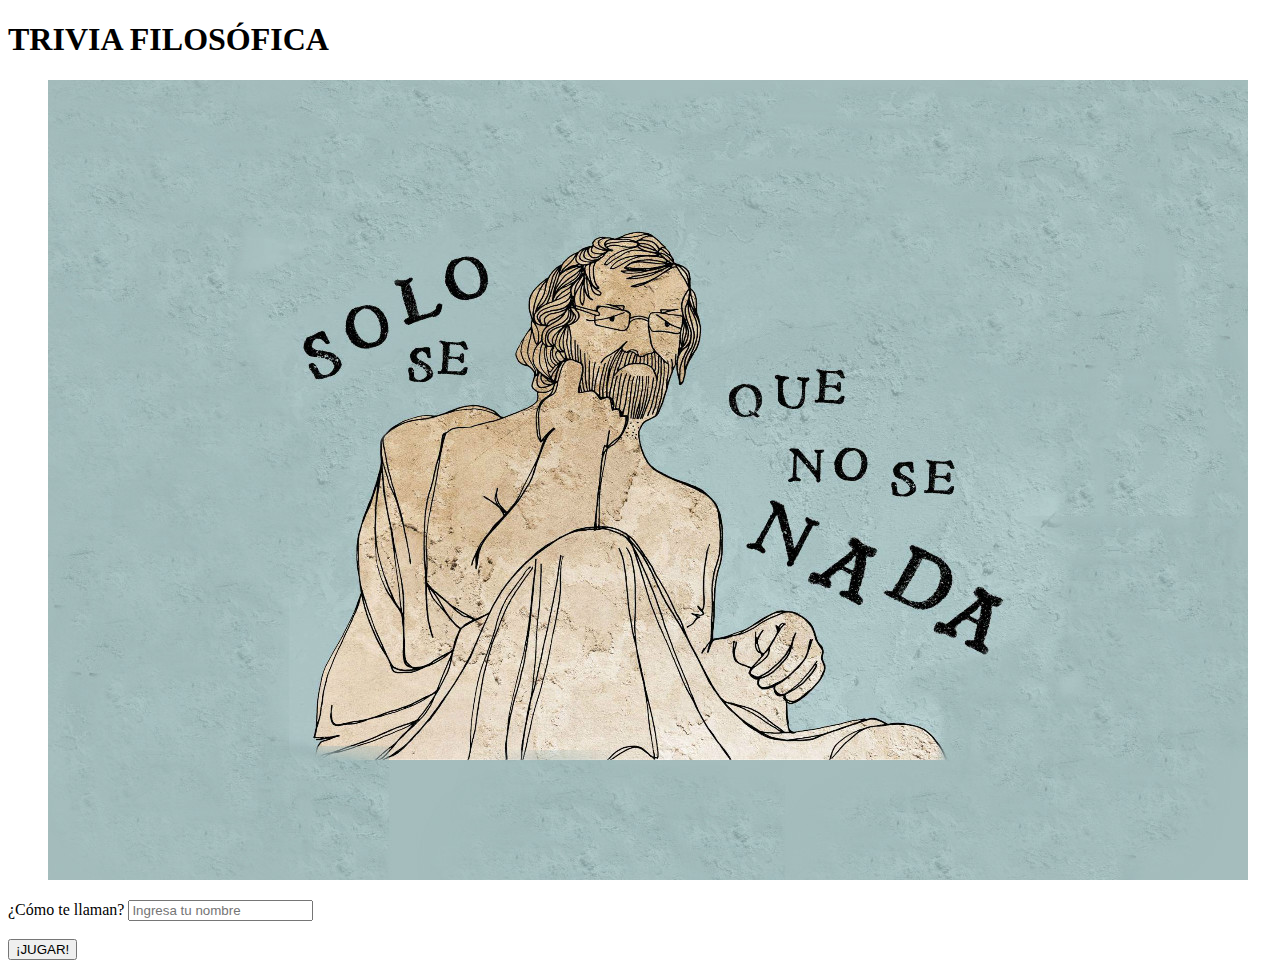
<file: index.html>
<!DOCTYPE html>
<html>
<head>
    <meta charset="utf-8" />
    <title>La Trivia</title>
    <meta name="viewport" content="width=device-width, initial-scale=1">
    <link href="https://fonts.googleapis.com/css?family=Bowlby+One+SC|Indie+Flower|Itim|Neucha|Share+Tech+Mono|Unica+One" rel="stylesheet">
    <link rel="stylesheet" type="text/css" media="screen" href="style.css" />
</head>
<body>
    <section id="welcome">
        <h1>TRIVIA FILOSÓFICA</h1>
        <figure>
            <img id="thinker" src="./imgs/socrates.jpg" alt="Main Thinker">
        </figure>
        <form>
            <label for="user-name" class="question">¿Cómo te llaman?</label>
            <input type="text" id="user-name" placeholder="Ingresa tu nombre"><br><br>            <input type="button" id="lets-play" value="¡JUGAR!">
        </form>
    </section>

    <h1 id="main-headline">TRIVIA FILOSÓFICA</h1>
    <section id="categories">
        <figure>
            <img class="thinkers" src="./imgs/nietzsche.jpg" alt="Dragon Thinker">
        </figure>
        <div id="greeting">
        </div>
        <div>
        <p>Escoge tu categoría: </p>
        <input type="button" id="europe-options" value="EUROPA">
        <input type="button" id="latin-options" value="LATINOAMÉRICA">
        </div>
    </section>

    <section id="E-questions">
    </section>

    <section id="L-questions"></section>

    <section id="results">
    </section>

    <script src="index.js"></script>
</body>
</html>
</file>
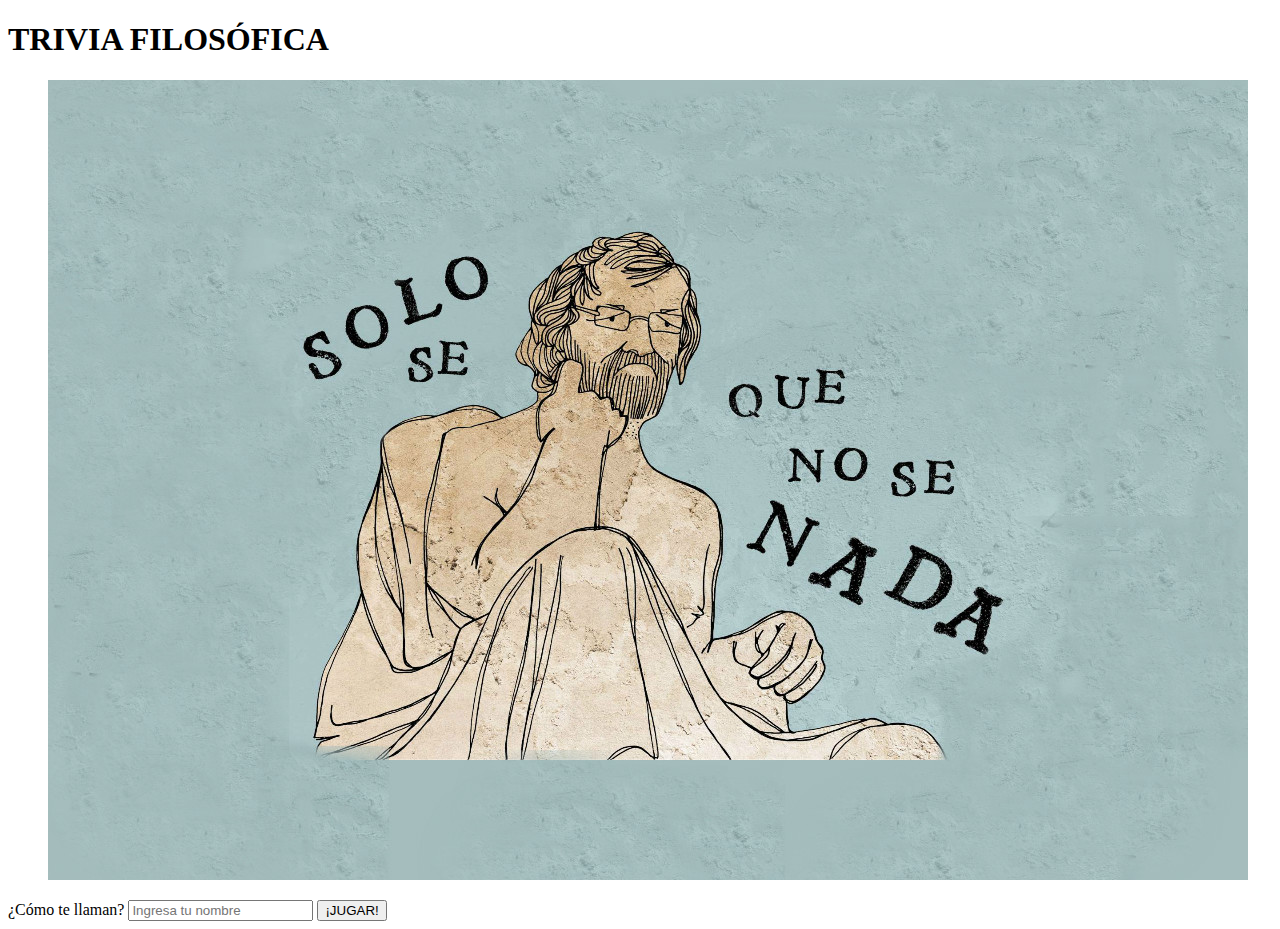
<file: src/index.html>
<!DOCTYPE html>
<html>
    <head>
        <meta charset="utf-8" />
        <title>La Trivia</title>
        <meta name="viewport" content="width=device-width, initial-scale=1">
        <link href="https://fonts.googleapis.com/css?family=Bowlby+One+SC|Indie+Flower|Itim|Neucha|Share+Tech+Mono|Unica+One" rel="stylesheet">
        <link rel="stylesheet" type="text/css" media="screen" href="style.css" />
    </head>
    <body>
        <section id="welcome">
            <div>
                <h1>TRIVIA FILOSÓFICA</h1>
            </div>
            <figure>
                <img id="thinker" src="./imgs/socrates.jpg" alt="Main Thinker">
            </figure>
            <form>
                <label for="user-name" class="question">¿Cómo te llaman?</label>
                <input type="text" id="user-name" placeholder="Ingresa tu nombre">
                <input type="button" id="lets-play" value="¡JUGAR!">
            </form>
        </section>

        <header>
            <h1 id="main-headline">TRIVIA FILOSÓFICA</h1>
        </header>
    
        <section id="categories">
            <figure>
                <img class="thinkers" src="./imgs/nietzsche.jpg" alt="Dragon Thinker">
            </figure>

            <div id="greeting">
            </div>

            <div>
            <p>Escoge tu categoría: </p>
            <input type="button" id="europe-options" value="EUROPA">
            <input type="button" id="latin-options" value="LATINOAMÉRICA">
            </div>
        </section>

        <section id="E-questions">
        </section>

        <section id="L-questions">
        </section>

        <section id="results">
        </section>

    <script src="index.js"></script>
</body>
</html>
</file>
<file: style.css>
@media screen and (max-width: 500px) {

    body{
        text-align: center;
    }

    #welcome {
        margin: 90px 20px;
        height: 570px;
        background-color: rgba(0, 0, 0, 0.09);
        border-radius: 5px;
        border-style: ridge;
        border-color: rgb(35, 86, 134);
    }
    
    h1{
        color: rgb(35, 86, 134);
        font-family: 'Bowlby One SC', cursive;
        font-size: 35px;
        margin: 20px;
    }

    #thinker {
        width: 100%;
        border-radius: 5%;
    }

    form {
        font-family: 'Indie Flower', cursive;
        font-size: 25px;
        margin-top: 50px;
        display: block;
        box-sizing: border-box;
        

    }

    #user-name{
      height: 27px;
      text-align: inherit;
    }

    #lets-play{
        border: none;
        display: inline-block;
        padding: 10px;
        color: white;
        background-color: rgb(35, 86, 134);
        cursor: pointer;
        width: 30%;
    }

    #categories {
        font-family: 'Neucha', cursive;
        color: rgb(72, 61, 139);
    }

    #main-headline {
        color: rgb(72, 61, 139);
        background-color: rgb(0, 0, 0, 0.07);
    }

    #greeting {
        font-size: 27px;
        height: 50px;
    }

    #europe-options, #latin-options{
        border: none;
        display: inline;
        padding: 15px;
        color: white;
        background-color: rgb(72, 61, 139,0.8);
        cursor: pointer;
    }

    #E-questions, #L-questions {
        font-family: 'Itim', cursive;
        margin: 15px;
        font-size: 20px;
        color: rgb(72, 61, 139,0.8);

    }

    p{
        font-weight: bold;
        font-family: 'Share Tech Mono', monospace;
    }

    .go-to-results, #go-to-categories, #go-to-home{
        border: none;
        display: inline;
        padding: 15px;
        color: white;
        background-color: rgb(72, 61, 139,0.8);
        cursor: pointer;
    }

    .and{
        background-color: rgb(0, 0, 0, 0.05);
        border-radius: 10%;
        padding: 10%;
    }

    #photo {
        width: 325px;
    }

    #ending{
        color: rgb(72, 61, 139);
        font-family: 'Neucha', cursive;
    }

    #sentence{
        margin: 20px;
        padding: 7%;
        border-radius: 5%;
        background-color: rgb(0, 0, 0, 0.04)
    }
};
</file>
<file: src/style.css>
@media screen and (max-width: 500px) {

    body{
        text-align: center;
    }

    #welcome {
        margin: 90px 20px;
        height: 570px;
        background-color: rgba(0, 0, 0, 0.09);
        border-radius: 5px;
        border-style: ridge;
        border-color: rgb(35, 86, 134);
    }
    
    h1{
        color: rgb(35, 86, 134);
        font-family: 'Bowlby One SC', cursive;
        font-size: 35px;
        margin: 20px;
    }

    #thinker {
        width: 100%;
        border-radius: 5%;
    }

    form {
        font-family: 'Indie Flower', cursive;
        font-size: 25px;
        margin-top: 50px;
        display: block;
        box-sizing: border-box;
        

    }

    #user-name{
      height: 27px;
      text-align: inherit;
    }

    #lets-play{
        border: none;
        display: inline-block;
        padding: 10px;
        color: white;
        background-color: rgb(35, 86, 134);
        cursor: pointer;
        width: 30%;
    }

    #categories {
        font-family: 'Neucha', cursive;
        color: rgb(72, 61, 139);
    }

    #main-headline {
        color: rgb(72, 61, 139);
        background-color: rgb(0, 0, 0, 0.07);
    }

    #greeting {
        font-size: 27px;
        height: 50px;
    }

    #europe-options, #latin-options{
        border: none;
        display: inline;
        padding: 15px;
        color: white;
        background-color: rgb(72, 61, 139,0.8);
        cursor: pointer;
    }

    #E-questions, #L-questions {
        font-family: 'Itim', cursive;
        margin: 15px;
        font-size: 20px;
        color: rgb(72, 61, 139,0.8);

    }

    p{
        font-weight: bold;
        font-family: 'Share Tech Mono', monospace;
    }

    .go-to-results, #go-to-categories, #go-to-home{
        border: none;
        display: inline;
        padding: 15px;
        color: white;
        background-color: rgb(72, 61, 139,0.8);
        cursor: pointer;
    }

    .and{
        background-color: rgb(0, 0, 0, 0.05);
        border-radius: 10%;
        padding: 10%;
    }

    #photo {
        width: 325px;
    }

    #ending{
        color: rgb(72, 61, 139);
        font-family: 'Neucha', cursive;
    }

    #sentence{
        margin: 20px;
        padding: 7%;
        border-radius: 5%;
        background-color: rgb(0, 0, 0, 0.04)
    }
};
</file>
